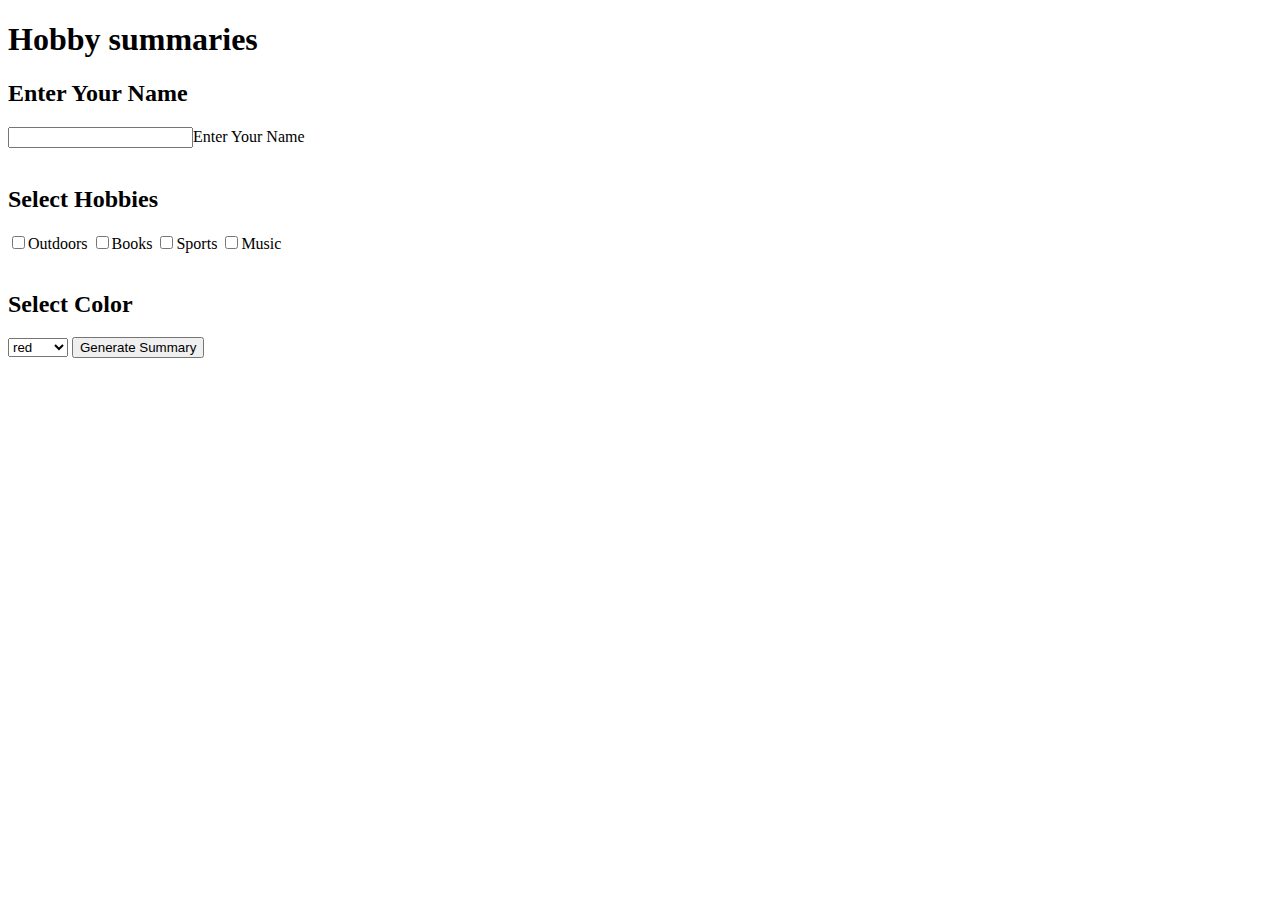
<file: HTML/week_eleven/index.html>
<!DOCTYPE html>
<html lang="en">
    <title>Text Input Example</title>

    <head>
        <h1>Hobby summaries</h1>
    </head>
    <body>
        <h2>Enter Your Name</h2>
        <input type="text" id="nameID">Enter Your Name
        <br><br>

        <h2>Select Hobbies</h2>
        <input type="checkbox" name="hobby" value="Outdoors">Outdoors
        <input type="checkbox" name="hobby" value="Books">Books
        <input type="checkbox" name="hobby" value="Sports">Sports
        <input type="checkbox" name="hobby" value="Music">Music
        <br><br>

        <h2>Select Color</h2>
        <select id="colorDropdown">
            <option value="red">red</option>
            <option value="green">purple</option>
            <option value="blue">blue</option>
            <option value="yellow">black</option>
        </select>
        <button onclick="generateSummary()">Generate Summary</button>


    
        <script>

            function generateSummary(){
                let inputname=document.getElementById("nameID")

                let report = document.getElementById("pid")
                if(report)
                report.remove()

                let hobbies = document.querySelectorAll('input[name="hobby"]:checked')
                let summ = ""
                hobbies.forEach(function(h){
                    summ += h.value + ","
                }
            )
            summ = summ.substr(0, summ.length-1 )
            let p=document.createElement("p")
            let colors = document.getElementById("colorDropdown")
            p.style.color = colors.value
            p.id="pid"
            if(inputname.value ==""){
                inputname.value = "Visitor"
            }
            p.innerHTML= "Hello, " + inputname.value + " Your hobbies are: " + summ
            
            document.body.appendChild(p)


        }
        
        </script>
    </body>
</html>
</file>
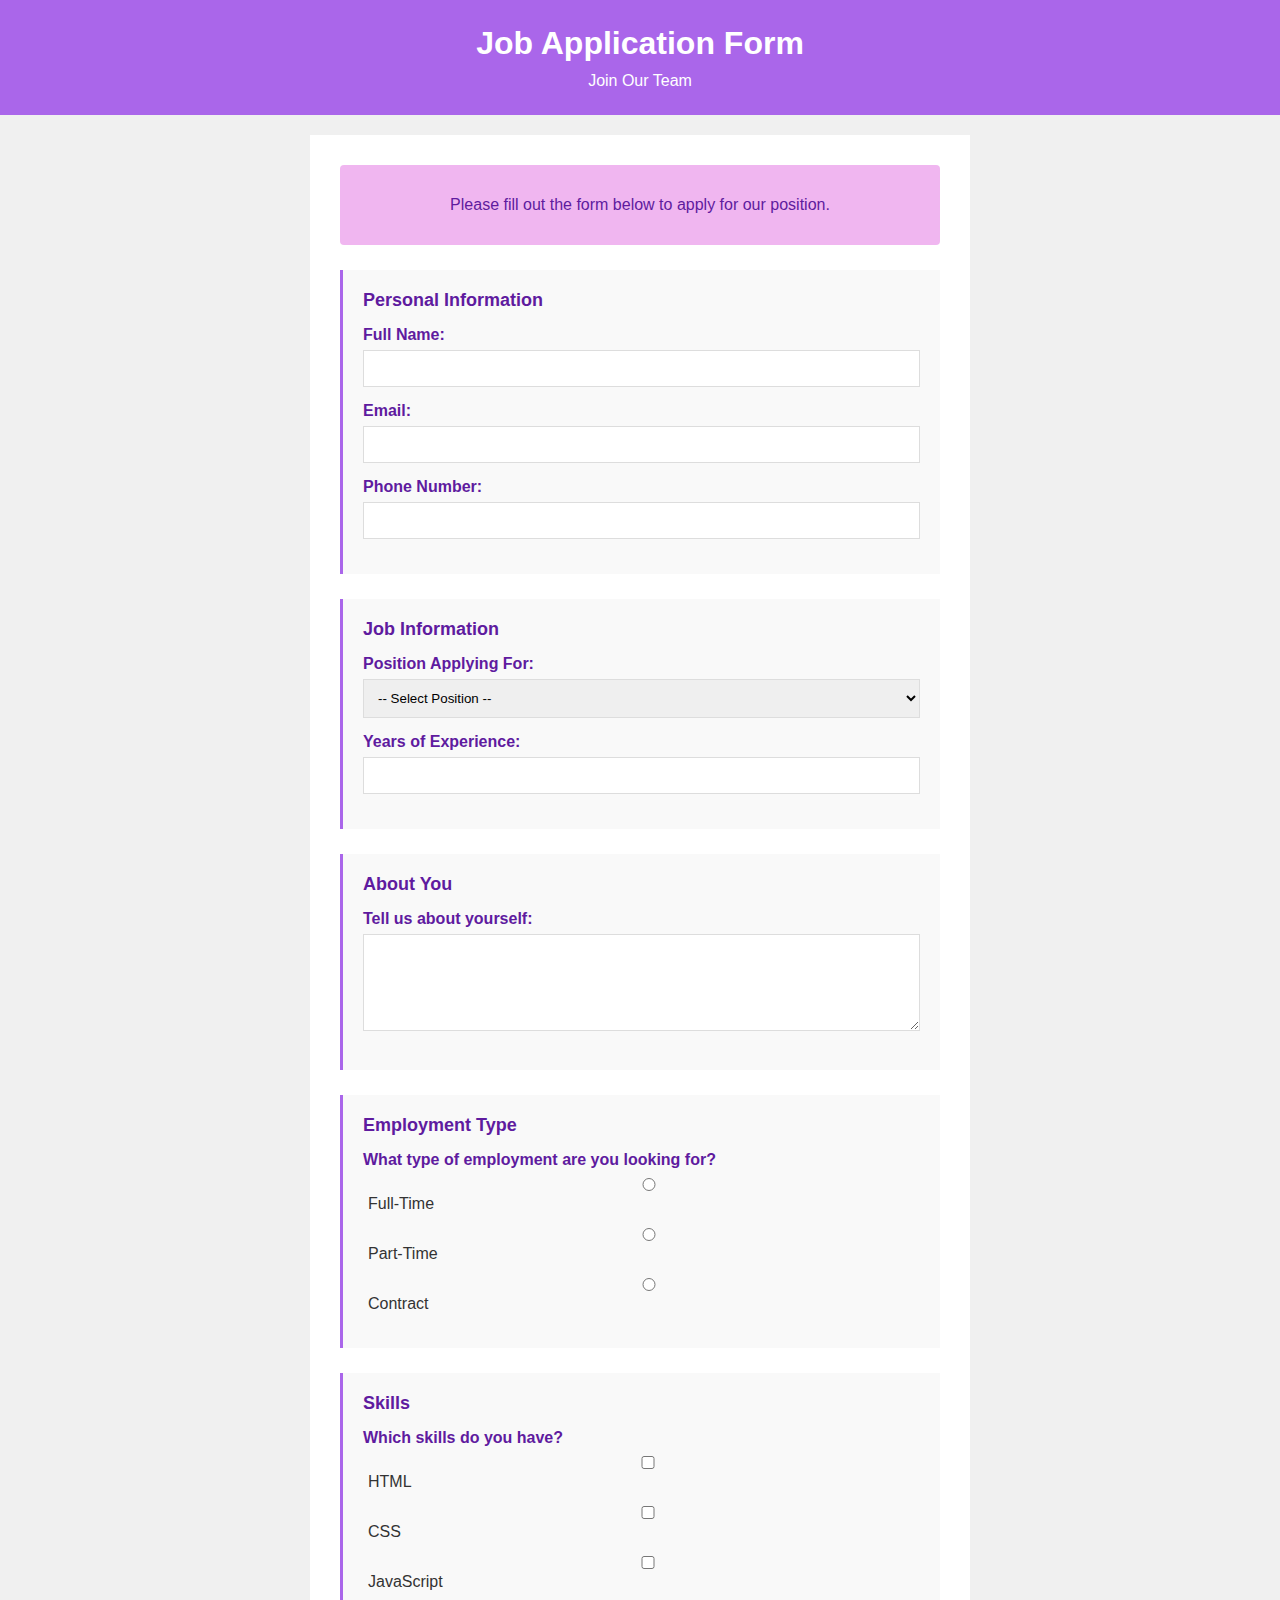
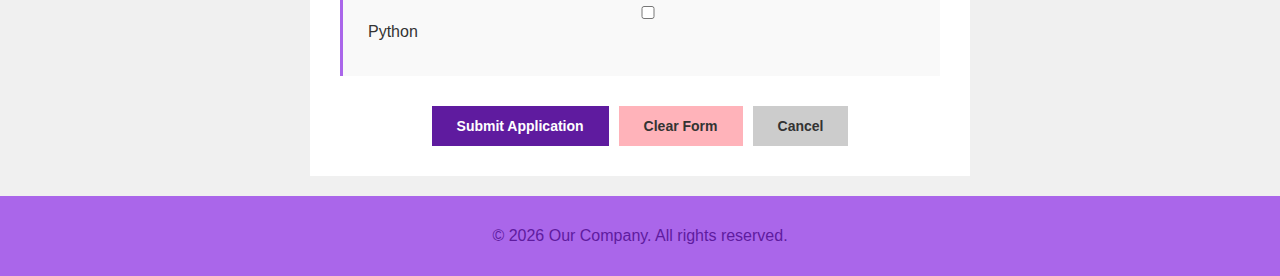
<file: HTML/week_four/index.html>
<!DOCTYPE html>
<html lang="en">
<head>
    <meta charset="UTF-8">
    <meta name="viewport" content="width=device-width, initial-scale=1.0">
    <title>Hiring Form</title>
    <link rel="stylesheet" href="style.css">
</head>
<body>
    <header>
        <h1>Job Application Form</h1>
        <p>Join Our Team</p>
    </header>

    <main>
        <section class="welcome">
            <p>Please fill out the form below to apply for our position.</p>
        </section>

        <div class="form-container">
            <form>
                <section class="form-section">
                    <h2>Personal Information</h2>
                    <div class="form-group">
                        <label for="fullname">Full Name:</label>
                        <input type="text" id="fullname" name="fullname" required>
                    </div>

                    <div class="form-group">
                        <label for="email">Email:</label>
                        <input type="email" id="email" name="email" required>
                    </div>

                    <div class="form-group">
                        <label for="phone">Phone Number:</label>
                        <input type="text" id="phone" name="phone" required>
                    </div>
                </section>

                <section class="form-section">
                    <h2>Job Information</h2>
                    <div class="form-group">
                        <label for="position">Position Applying For:</label>
                        <select id="position" name="position" required>
                            <option value="">-- Select Position --</option>
                            <option value="engineer">Software Engineer</option>
                            <option value="designer">Web Designer</option>
                            <option value="manager">Project Manager</option>
                        </select>
                    </div>

                    <div class="form-group">
                        <label for="experience">Years of Experience:</label>
                        <input type="text" id="experience" name="experience">
                    </div>
                </section>

                <section class="form-section">
                    <h2>About You</h2>
                    <div class="form-group">
                        <label for="message">Tell us about yourself:</label>
                        <textarea id="message" name="message" rows="5" cols="40"></textarea>
                    </div>
                </section>

                <section class="form-section">
                    <h2>Employment Type</h2>
                    <div class="form-group">
                        <label>What type of employment are you looking for?</label>
                        <div class="radio-group">
                            <input type="radio" id="fulltime" name="employment" value="fulltime">
                            <label for="fulltime">Full-Time</label>
                        </div>
                        <div class="radio-group">
                            <input type="radio" id="parttime" name="employment" value="parttime">
                            <label for="parttime">Part-Time</label>
                        </div>
                        <div class="radio-group">
                            <input type="radio" id="contract" name="employment" value="contract">
                            <label for="contract">Contract</label>
                        </div>
                    </div>
                </section>

                <section class="form-section">
                    <h2>Skills</h2>
                    <div class="form-group">
                        <label>Which skills do you have?</label>
                        <div class="checkbox-group">
                            <input type="checkbox" id="html" name="skills" value="html">
                            <label for="html">HTML</label>
                        </div>
                        <div class="checkbox-group">
                            <input type="checkbox" id="css" name="skills" value="css">
                            <label for="css">CSS</label>
                        </div>
                        <div class="checkbox-group">
                            <input type="checkbox" id="javascript" name="skills" value="javascript">
                            <label for="javascript">JavaScript</label>
                        </div>
                        <div class="checkbox-group">
                            <input type="checkbox" id="python" name="skills" value="python">
                            <label for="python">Python</label>
                        </div>
                    </div>
                </section>

                <div class="button-group">
                    <button type="submit" class="btn btn-submit">Submit Application</button>
                    <button type="reset" class="btn btn-reset">Clear Form</button>
                    <button type="button" class="btn btn-cancel">Cancel</button>
                </div>
            </form>
        </div>
    </main>

    <footer>
        <p>&copy; 2026 Our Company. All rights reserved.</p>
    </footer>

<script src="script.js">
    
</script>

</body>
</html>
</file>
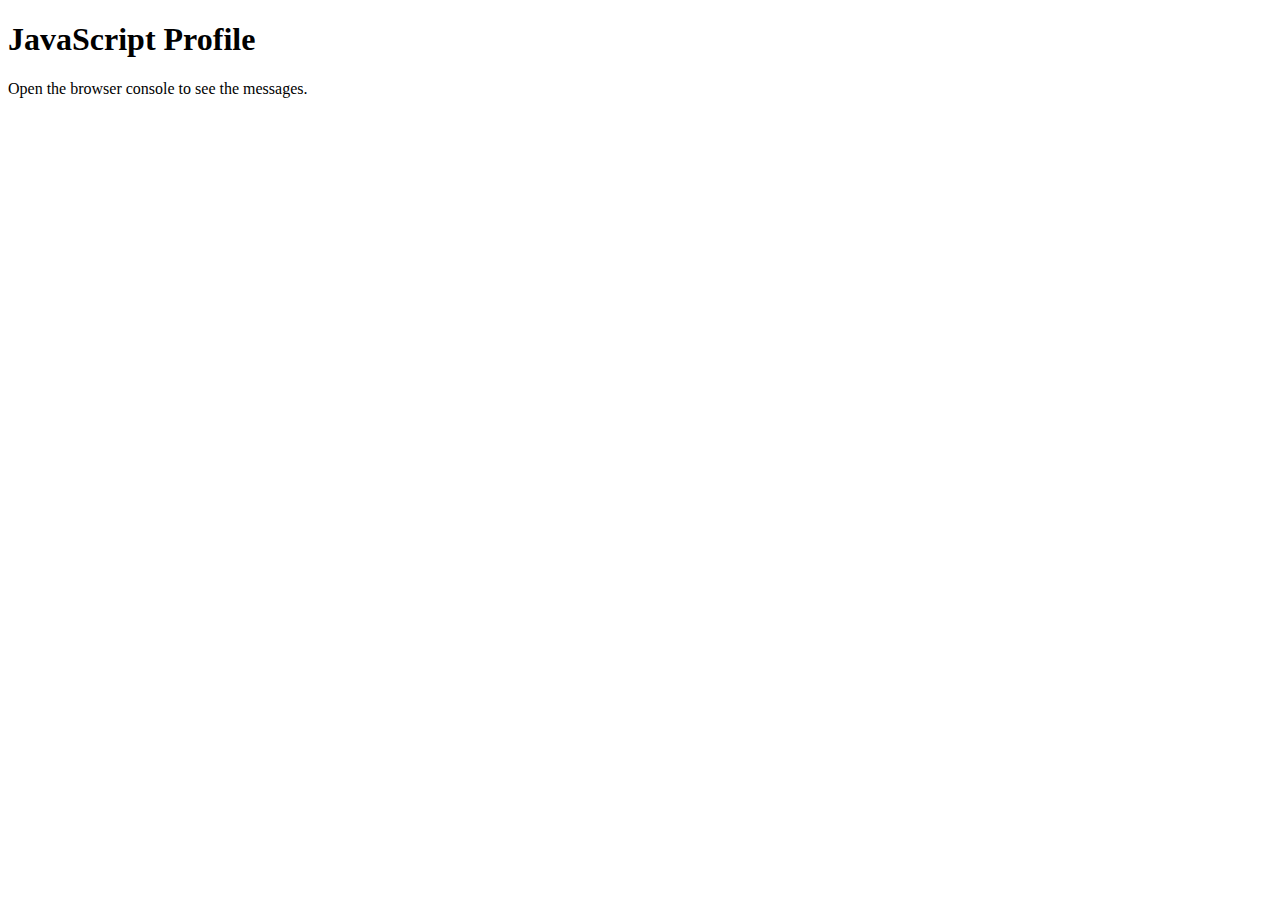
<file: HTML/week_seven/index.html>
<!DOCTYPE html>
<html>
<head>
		<meta charset="utf-8">
		<title>JavaScript Profile</title>
	</head>
	<body>
		<h1>JavaScript Profile</h1>
		<p>Open the browser console to see the messages.</p>

		<script src="script.js"></script>
	</body>
</html>
</file>
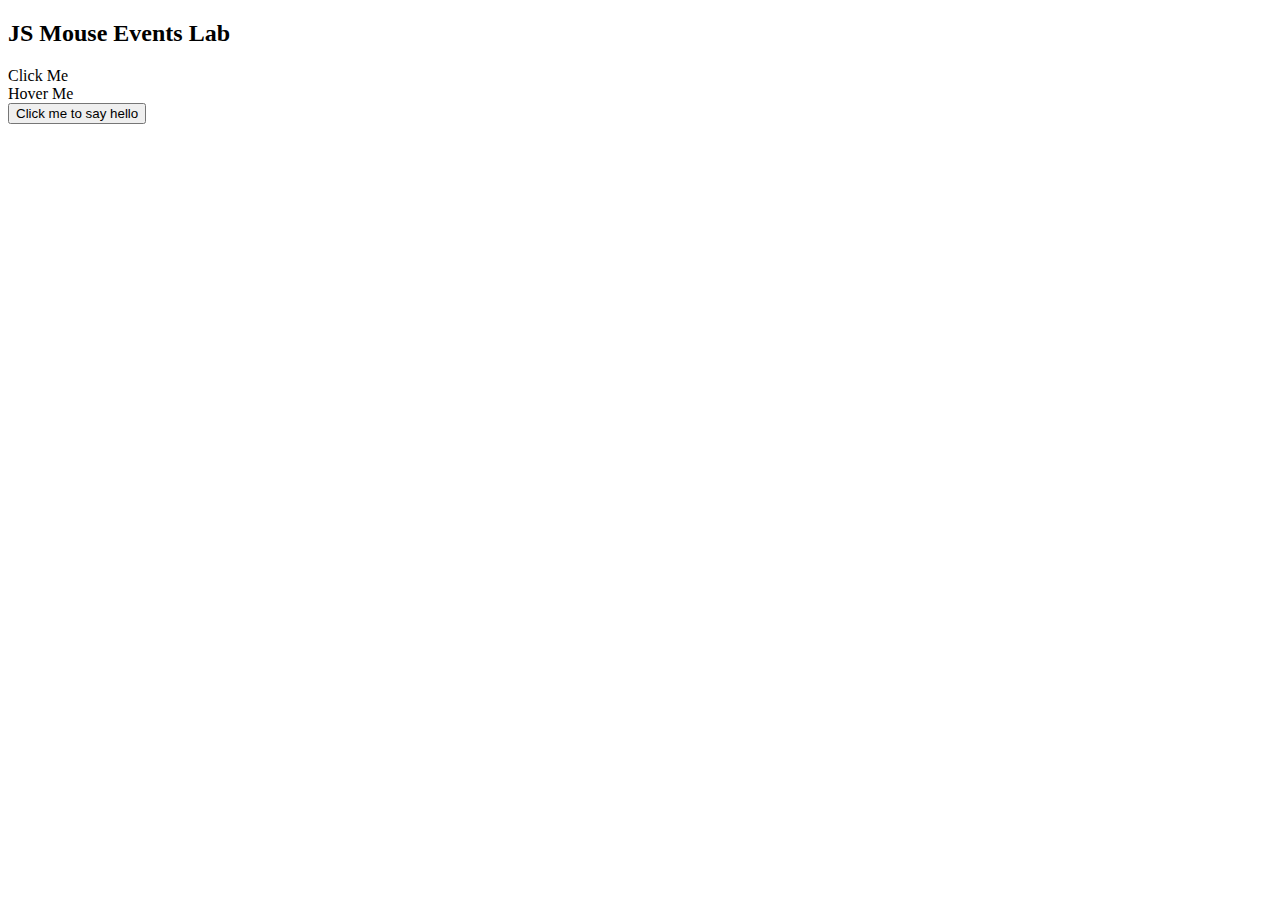
<file: HTML/week_twelve/index.html>
<!DOCTYPE html>
<html>
    <head>
        <title>Mouse Events</title>
        <style>
            .box {
                width: 200px;
            }
        </style>
    </head>
    <body>
        
        <h2>
            JS Mouse Events Lab
        </h2>

        <div id="box1" class="box">Click Me</div>
        <div id="box2" class="box">Hover Me</div>
        <button onclick="alert('Hello There')">Click me to say hello</button>
    
        <script>
                document.getElementsByClassName("box")
        </script>
    
    </body>
</html>
</file>
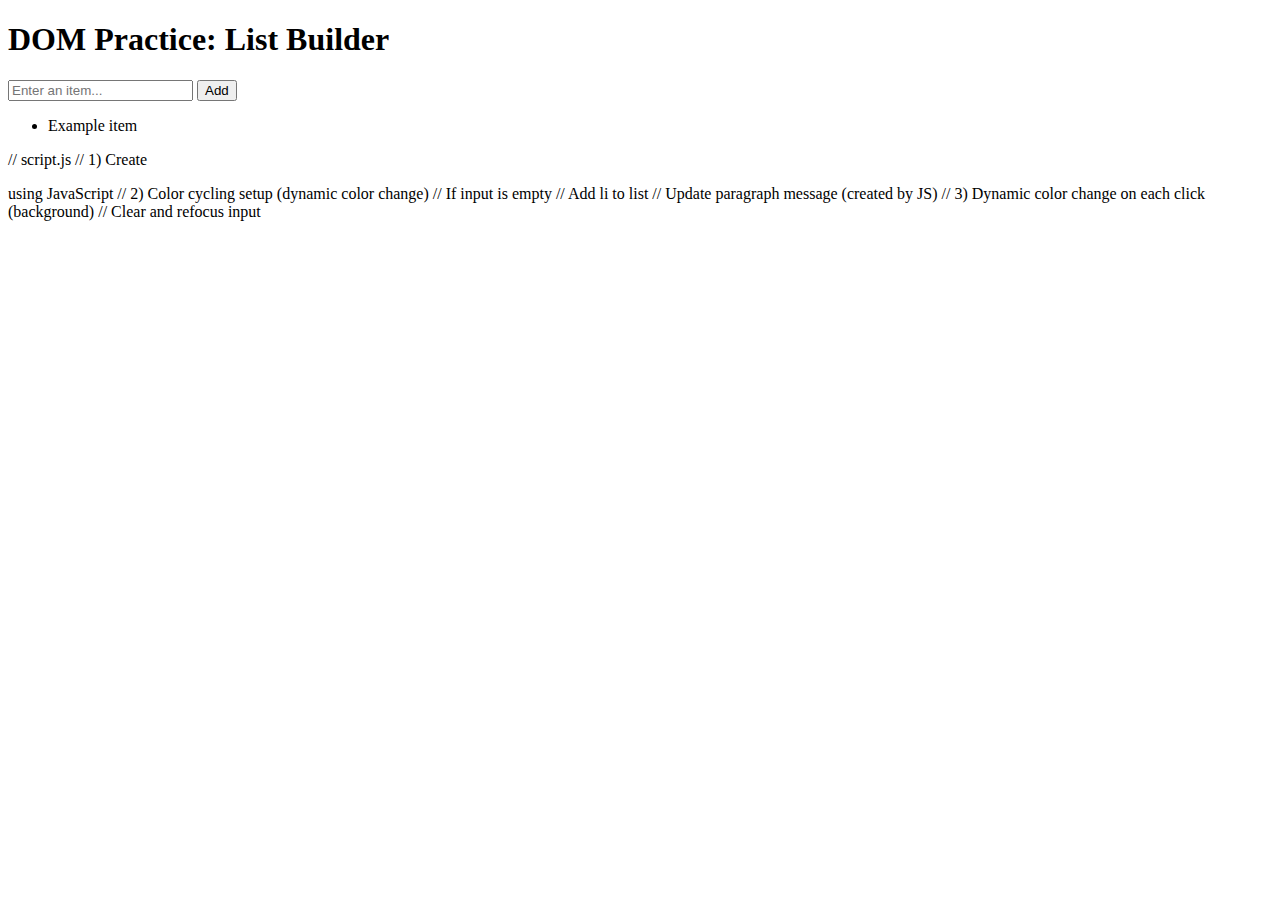
<file: in-class-activities/dom-lab/index.html>
<!-- sample code -->
<!doctype html>
<html lang="en">
<head>
  <meta charset="utf-8" />
  <meta name="viewport" content="width=device-width, initial-scale=1" />
  <title>DOM Lab: List + Color + JS Paragraph</title>
  <script defer src="script.js"></script>
</head>
<body>
  <h1>DOM Practice: List Builder</h1>

  <div id="app">
    <input id="itemInput" type="text" placeholder="Enter an item..." />
    <button id="addBtn" type="button" onclick="addItem()">Add</button>

    <!-- IMPORTANT: No <p> here. Must be created in JS. -->

    <ul id="itemList">
      <li>Example item</li>
    </ul>
  </div>
</body>
</html>

// script.js
// 1) Create <p> using JavaScript
// 2) Color cycling setup (dynamic color change)

  // If input is empty
   // Add li to list


  // Update paragraph message (created by JS)
  

  // 3) Dynamic color change on each click (background)
 

  // Clear and refocus input
</file>
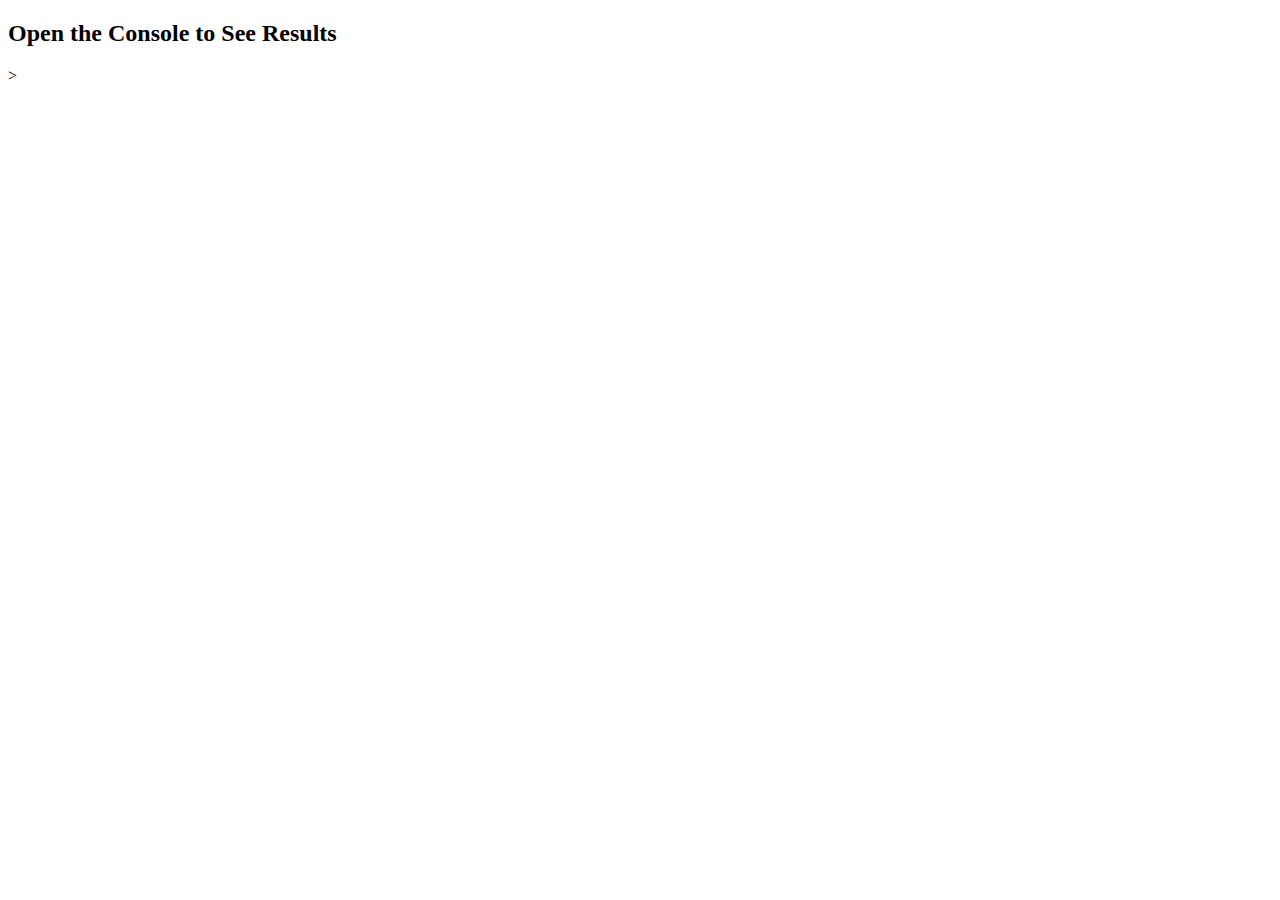
<file: in-class-activities/week_seven_ICA/index.html>
<!DOCTYPE html>
<html>
<head>
    <title>Find vs Filter Lab</title>
</head>
<body>

<h2>Open the Console to See Results</h2>>

<script>

let students = [
    { name: "Alice", grade: 85 },
    { name: "Bob", grade: 92 },
    { name: "Carlos", grade: 78 },
    { name: "Diana", grade: 92 },
    { name: "Ethan", grade: 88 },
    { name: "Dylan", grade: 77}
];

// ===============================
// TODO 1 (5 pts)
// Use find() to get the FIRST student with grade 92.
// Log the result to the console. ;
console.log(students.find(student => student.grade === 92))

// ===============================
// TODO 2 (5 pts)
// Use filter() to get ALL students with grade 92.
// Log the result to the console. ;
console.log(students.filter(student => student.grade === 92))

// ===============================
// TODO 3 (5 pts)
// Use find() to get the FIRST student with grade below 80.
// Log the result to the console.
console.log(students.find(student => student.grade < 80))

// ===============================
// TODO 4 (5 pts)
// Use filter() to get ALL students with grades above 85.
// Log the result to the console.

console.log(students.filter(student => student.grade > 85))

// ===============================
// TODO 5 (5 pts)
// Create a new variable that stores all students whose names start with "D".
// Use filter() and log the result.
let nameSWD = students.filter(student => student.name[0] === 'D')
console.log(nameSWD)


</script>

</body>
</html>
</file>
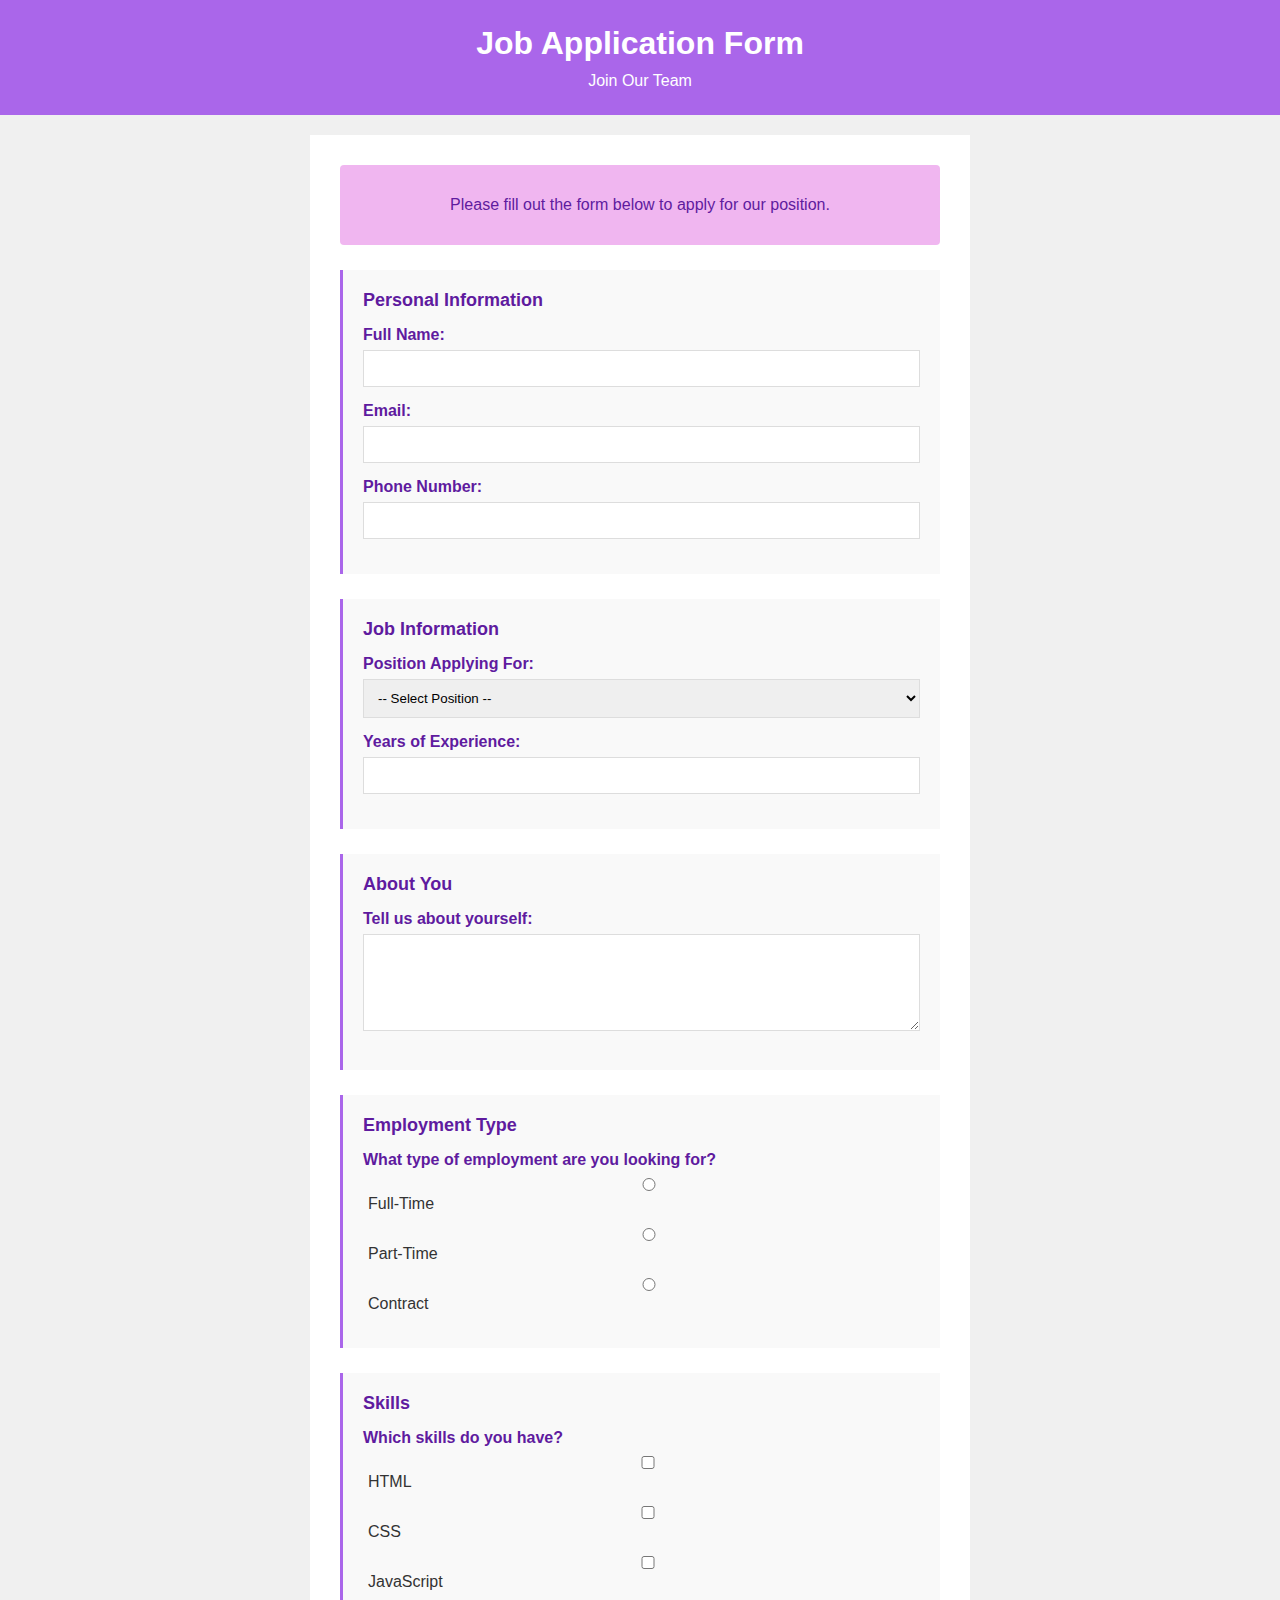
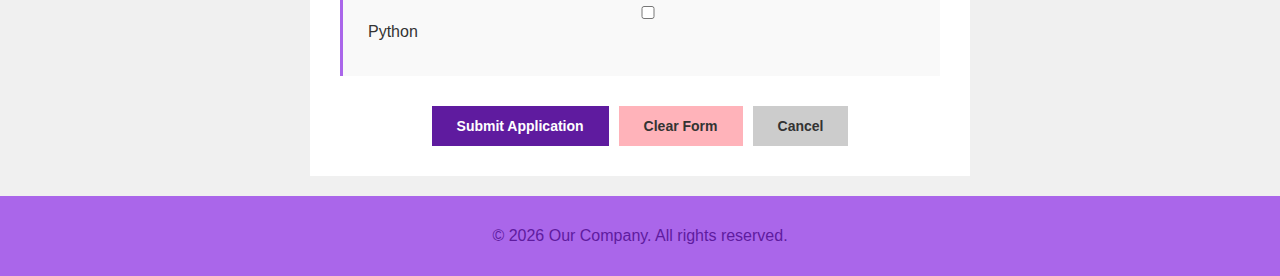
<file: in-class-activities/week_three_ICA/index.html>
<!DOCTYPE html>
<html lang="en">
<head>
    <meta charset="UTF-8">
    <meta name="viewport" content="width=device-width, initial-scale=1.0">
    <title>Hiring Form</title>
    <link rel="stylesheet" href="style.css">
</head>
<body>
    <header>
        <h1>Job Application Form</h1>
        <p>Join Our Team</p>
    </header>

    <main>
        <section class="welcome">
            <p>Please fill out the form below to apply for our position.</p>
        </section>

        <div class="form-container">
            <form>
                <section class="form-section">
                    <h2>Personal Information</h2>
                    <div class="form-group">
                        <label for="fullname">Full Name:</label>
                        <input type="text" id="fullname" name="fullname" required>
                    </div>

                    <div class="form-group">
                        <label for="email">Email:</label>
                        <input type="email" id="email" name="email" required>
                    </div>

                    <div class="form-group">
                        <label for="phone">Phone Number:</label>
                        <input type="text" id="phone" name="phone" required>
                    </div>
                </section>

                <section class="form-section">
                    <h2>Job Information</h2>
                    <div class="form-group">
                        <label for="position">Position Applying For:</label>
                        <select id="position" name="position" required>
                            <option value="">-- Select Position --</option>
                            <option value="engineer">Software Engineer</option>
                            <option value="designer">Web Designer</option>
                            <option value="manager">Project Manager</option>
                        </select>
                    </div>

                    <div class="form-group">
                        <label for="experience">Years of Experience:</label>
                        <input type="text" id="experience" name="experience">
                    </div>
                </section>

                <section class="form-section">
                    <h2>About You</h2>
                    <div class="form-group">
                        <label for="message">Tell us about yourself:</label>
                        <textarea id="message" name="message" rows="5" cols="40"></textarea>
                    </div>
                </section>

                <section class="form-section">
                    <h2>Employment Type</h2>
                    <div class="form-group">
                        <label>What type of employment are you looking for?</label>
                        <div class="radio-group">
                            <input type="radio" id="fulltime" name="employment" value="fulltime">
                            <label for="fulltime">Full-Time</label>
                        </div>
                        <div class="radio-group">
                            <input type="radio" id="parttime" name="employment" value="parttime">
                            <label for="parttime">Part-Time</label>
                        </div>
                        <div class="radio-group">
                            <input type="radio" id="contract" name="employment" value="contract">
                            <label for="contract">Contract</label>
                        </div>
                    </div>
                </section>

                <section class="form-section">
                    <h2>Skills</h2>
                    <div class="form-group">
                        <label>Which skills do you have?</label>
                        <div class="checkbox-group">
                            <input type="checkbox" id="html" name="skills" value="html">
                            <label for="html">HTML</label>
                        </div>
                        <div class="checkbox-group">
                            <input type="checkbox" id="css" name="skills" value="css">
                            <label for="css">CSS</label>
                        </div>
                        <div class="checkbox-group">
                            <input type="checkbox" id="javascript" name="skills" value="javascript">
                            <label for="javascript">JavaScript</label>
                        </div>
                        <div class="checkbox-group">
                            <input type="checkbox" id="python" name="skills" value="python">
                            <label for="python">Python</label>
                        </div>
                    </div>
                </section>

                <div class="button-group">
                    <button type="submit" class="btn btn-submit">Submit Application</button>
                    <button type="reset" class="btn btn-reset">Clear Form</button>
                    <button type="button" class="btn btn-cancel">Cancel</button>
                </div>
            </form>
        </div>
    </main>

    <footer>
        <p>&copy; 2026 Our Company. All rights reserved.</p>
    </footer>
</body>
</html>
</file>
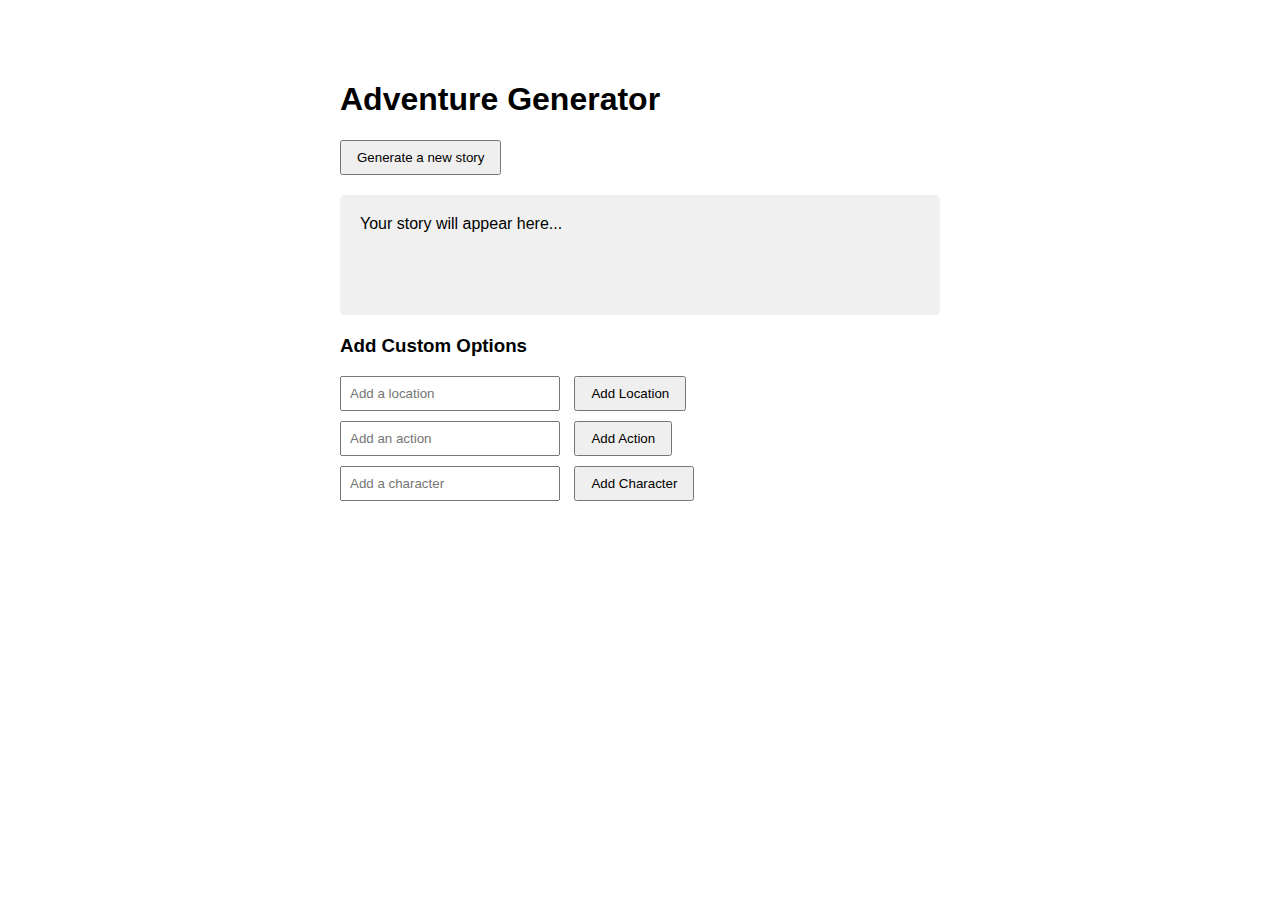
<file: HTML/Modules/AdventureGenerator/index.html>
<!DOCTYPE html>
<html>
    <head>
        <title>Adventure Generator</title>
        <style>
            body { font-family: Arial; max-width: 600px; margin: 40px auto; padding: 20px; }
            #story { background: #f0f0f0; padding: 20px; margin: 20px 0; border-radius: 5px; min-height: 80px; }
            .section { margin: 20px 0; }
            input { padding: 8px; margin-right: 10px; width: 200px; }
            button { padding: 8px 15px; cursor: pointer; }
        </style>
    </head>
    <body>
        <h1>Adventure Generator</h1>
        
        <div class="section">
            <button onclick="generateAdventure()">Generate a new story</button>
        </div>

        <div id="story">Your story will appear here...</div>

        <div class="section">
            <h3>Add Custom Options</h3>
            <div>
                <input type="text" id="locationInput" placeholder="Add a location">
                <button onclick="addAdventureOption(1, document.getElementById('locationInput').value)">Add Location</button>
            </div>
            <div style="margin-top: 10px;">
                <input type="text" id="actionInput" placeholder="Add an action">
                <button onclick="addAdventureOption(2, document.getElementById('actionInput').value)">Add Action</button>
            </div>
            <div style="margin-top: 10px;">
                <input type="text" id="characterInput" placeholder="Add a character">
                <button onclick="addAdventureOption(3, document.getElementById('characterInput').value)">Add Character</button>
            </div>
        </div>
    </body>

    <script src="script.js">
        console.log(generateAdventure())
        console.log(generateAdventure())
        console.log(generateAdventure())
    </script>
</html>
</file>
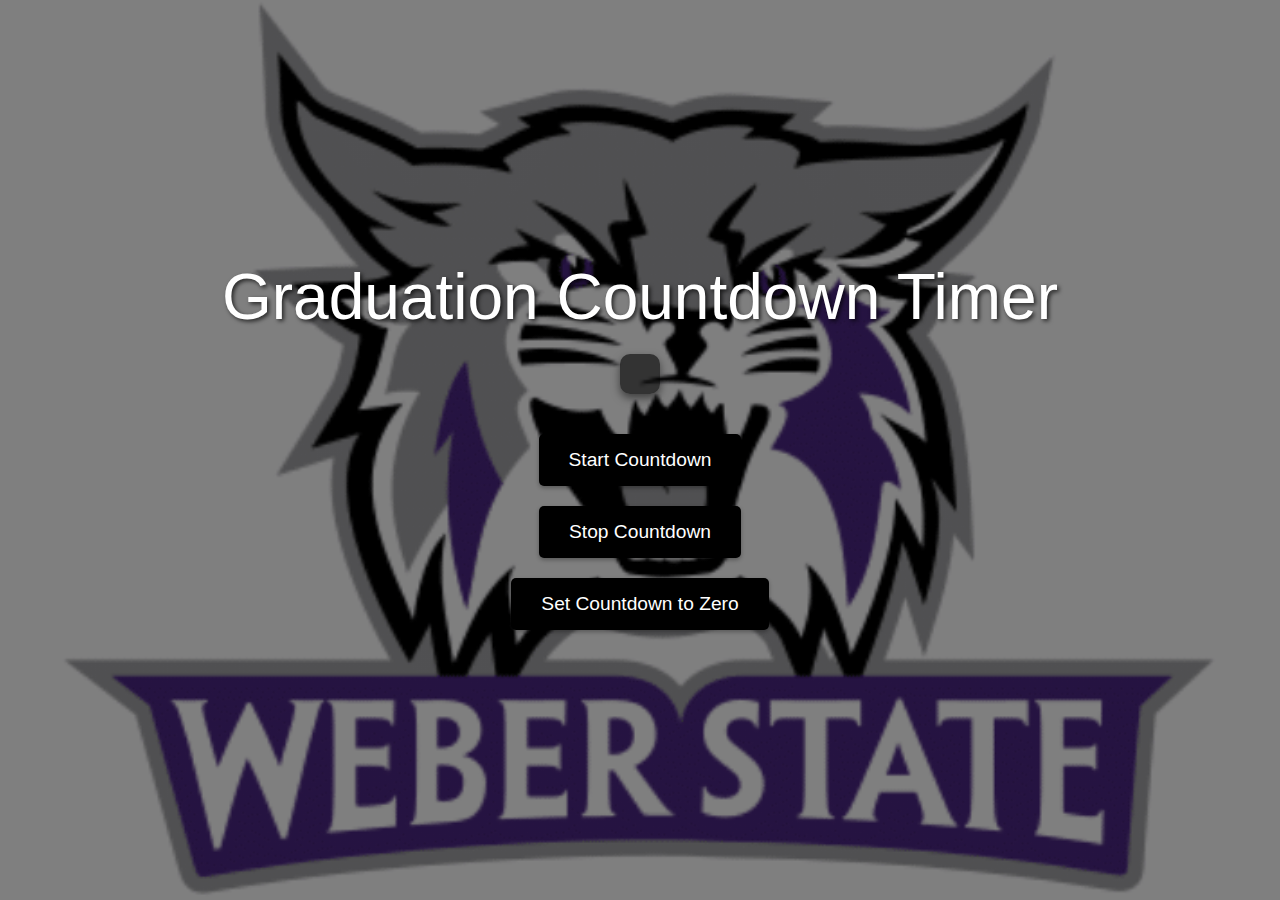
<file: HTML/Modules/GraduationCountdown/index.html>
<!DOCTYPE html>
<html>
<head>
    <title>Graduation Countdown</title>
    <link rel="stylesheet" type="text/css" href="style.css">
</head>
<body>
    <div class="container">
        <div id="countdown"></div>
        <div id="celebration-message"></div>
    </div>

    <script src="script.js"></script>
</html>
</file>
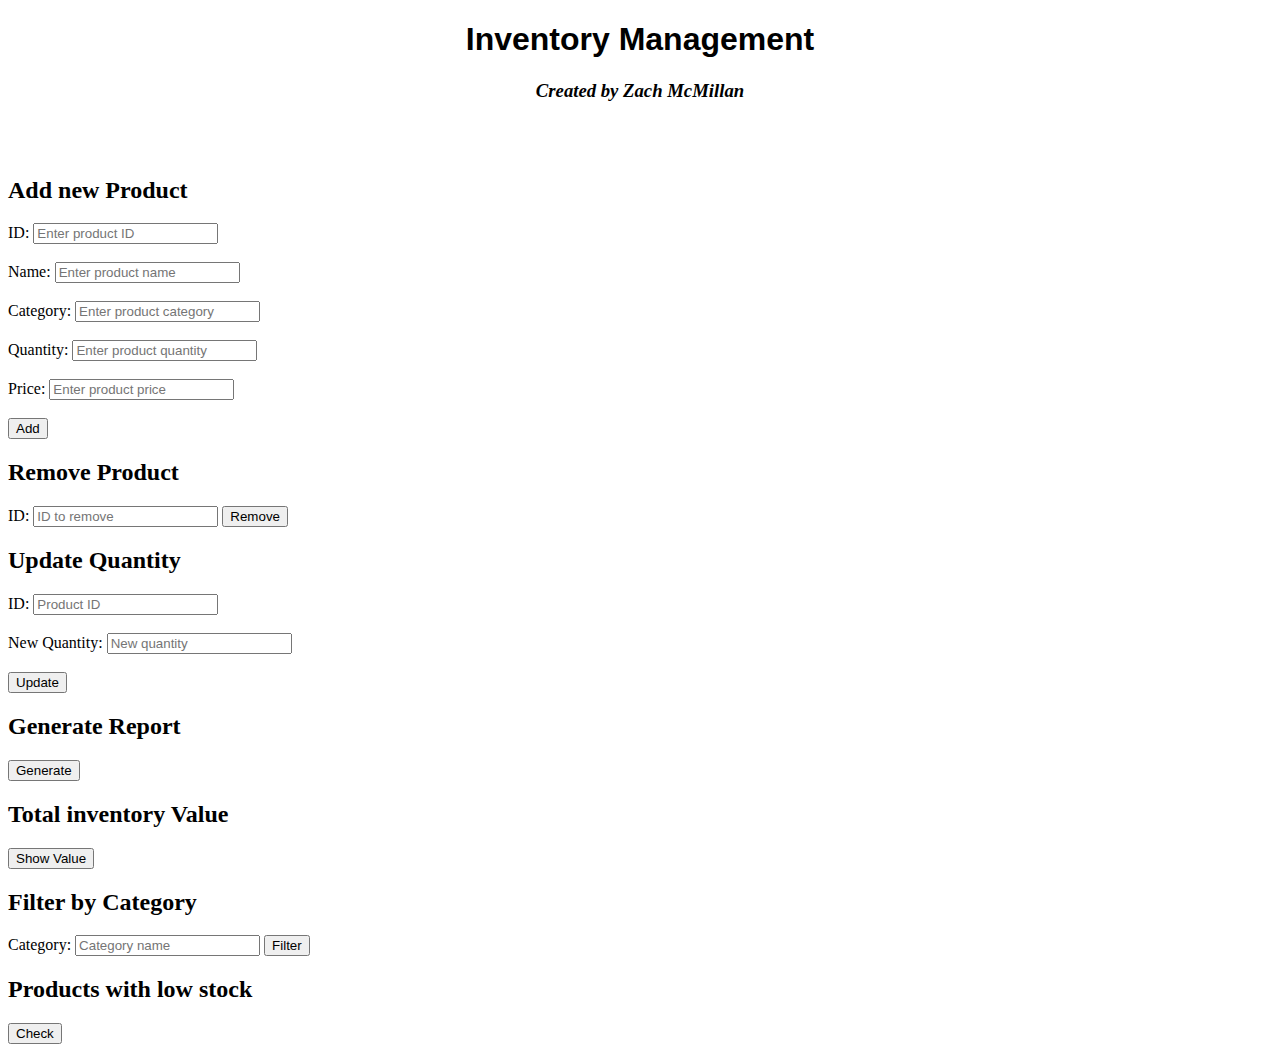
<file: HTML/Modules/InventoryManagement/index.html>
<!DOCTYPE html>
<html>
    <head>
        <title>Inventory Management</title>
    </head>
    <h1 style="font: size 20px;text-align: center; font-family: 'Segoe UI', Tahoma, Geneva, Verdana, sans-serif;">Inventory Management</h1>
    <h3 style="text-align: center;"><i>Created by Zach McMillan</i></h3>
    <br><br>
    <body>
        <div class="addProduct">
            <h2>Add new Product</h2>
            <label>ID: <input type="number" id="add-id" placeholder="Enter product ID"></label><br><br>
            <label>Name: <input type="text" id="add-name" placeholder="Enter product name"></label><br><br>
            <label>Category: <input type="text" id="add-category" placeholder="Enter product category"></label><br><br>
            <label>Quantity: <input type="number" id="add-quantity" placeholder="Enter product quantity"></label><br><br>
            <label>Price: <input type="number" step="0.01" id="add-price" placeholder="Enter product price"></label><br><br>
            <button id="add-btn" onclick="addProduct()">Add</button>
        </div>
        <div class="removeProduct">
            <h2>Remove Product</h2>
            <label>ID: <input type="number" id="remove-id" placeholder="ID to remove"></label>
            <button id="remove-btn" onclick="removeProduct()">Remove</button>
        </div>
        <div class="updateQuantity">
            <h2>Update Quantity</h2>
            <label>ID: <input type="number" id="update-id" placeholder="Product ID"></label><br><br>
            <label>New Quantity: <input type="number" id="new-quantity" placeholder="New quantity"></label><br><br>
            <button id="update-btn" onclick="updateQuantity()">Update</button>
        </div>
        <div class="generateReport">
            <h2>Generate Report</h2>
            <button id="report-btn" onclick="generateReport()">Generate</button>
            <table>
                <!--table for report content here-->
            </table>
        </div>
        <div class="totalValue">
            <h2>Total inventory Value</h2>
            <button id="value-btn" onclick="calculateTotalInventoryValue()">Show Value</button>
        </div>
        <div class="filterByCategory">
            <h2>Filter by Category</h2>
            <label>Category: <input type="text" id="filter-category" placeholder="Category name"></label>
            <button id="filter-btn" onclick="filterByCategory()">Filter</button>
        </div>
        <div class="lowStock">
            <h2>Products with low stock</h2>
            <button id="lowstock-btn" onclick="lowStockAlert()">Check</button>
        </div>
        <script src="script.js"></script>
    </body>
</html>
</file>
<file: HTML/week_four/style.css>
body {
    font-family: Arial, sans-serif;
    background-color: #f0f0f0;
    margin: 0;
    padding: 0;
}

header {
    text-align: center;
    background-color: rgb(170, 102, 234);
    color: white;
    padding: 25px 20px;
    margin-bottom: 20px;
}

header h1 {
    margin: 0 0 10px 0;
}

header p {
    margin: 0;
    font-size: 16px;
}

main {
    background-color: white;
    margin: 20px auto;
    max-width: 600px;
    padding: 30px;
}

.welcome {
    text-align: center;
    padding: 15px;
    background-color: rgb(240, 182, 240);
    color: rgb(95, 27, 159);
    margin-bottom: 25px;
    border-radius: 4px;
}

.form-section {
    margin-bottom: 25px;
    padding: 20px;
    background-color: #f9f9f9;
    border-left: 3px solid rgb(170, 102, 234);
}

.form-section h2 {
    color: rgb(95, 27, 159);
    margin: 0 0 15px 0;
    font-size: 18px;
}

.form-group {
    margin-bottom: 15px;
}

.form-group label {
    display: block;
    color: rgb(95, 27, 159);
    font-weight: bold;
    margin-bottom: 6px;
}

.form-group input,
.form-group select,
.form-group textarea {
    width: 100%;
    padding: 10px;
    border: 1px solid #ddd;
    box-sizing: border-box;
}

.radio-group,
.checkbox-group {
    margin-bottom: 12px;
    padding-left: 5px;
}

.radio-group input,
.checkbox-group input {
    margin-right: 8px;
}

.radio-group label,
.checkbox-group label {
    display: inline;
    font-weight: normal;
    color: #333;
}

.button-group {
    display: flex;
    gap: 10px;
    margin-top: 30px;
    justify-content: center;
}

.btn {
    padding: 12px 25px;
    font-size: 14px;
    border: none;
    cursor: pointer;
    font-weight: bold;
}

.btn-submit {
    background-color: rgb(95, 27, 159);
    color: white;
}

.btn-reset {
    background-color: #ffb3ba;
    color: #333;
}

.btn-cancel {
    background-color: #ccc;
    color: #333;
}

footer {
    text-align: center;
    background-color: rgb(170, 102, 234);
    color: rgb(95, 27, 159);
    padding: 15px;
    margin-top: 20px;
}
</file>
<file: in-class-activities/week_three_ICA/style.css>
body {
    font-family: Arial, sans-serif;
    background-color: #f0f0f0;
    margin: 0;
    padding: 0;
}

header {
    text-align: center;
    background-color: rgb(170, 102, 234);
    color: white;
    padding: 25px 20px;
    margin-bottom: 20px;
}

header h1 {
    margin: 0 0 10px 0;
}

header p {
    margin: 0;
    font-size: 16px;
}

main {
    background-color: white;
    margin: 20px auto;
    max-width: 600px;
    padding: 30px;
}

.welcome {
    text-align: center;
    padding: 15px;
    background-color: rgb(240, 182, 240);
    color: rgb(95, 27, 159);
    margin-bottom: 25px;
    border-radius: 4px;
}

.form-section {
    margin-bottom: 25px;
    padding: 20px;
    background-color: #f9f9f9;
    border-left: 3px solid rgb(170, 102, 234);
}

.form-section h2 {
    color: rgb(95, 27, 159);
    margin: 0 0 15px 0;
    font-size: 18px;
}

.form-group {
    margin-bottom: 15px;
}

.form-group label {
    display: block;
    color: rgb(95, 27, 159);
    font-weight: bold;
    margin-bottom: 6px;
}

.form-group input,
.form-group select,
.form-group textarea {
    width: 100%;
    padding: 10px;
    border: 1px solid #ddd;
    box-sizing: border-box;
}

.radio-group,
.checkbox-group {
    margin-bottom: 12px;
    padding-left: 5px;
}

.radio-group input,
.checkbox-group input {
    margin-right: 8px;
}

.radio-group label,
.checkbox-group label {
    display: inline;
    font-weight: normal;
    color: #333;
}

.button-group {
    display: flex;
    gap: 10px;
    margin-top: 30px;
    justify-content: center;
}

.btn {
    padding: 12px 25px;
    font-size: 14px;
    border: none;
    cursor: pointer;
    font-weight: bold;
}

.btn-submit {
    background-color: rgb(95, 27, 159);
    color: white;
}

.btn-reset {
    background-color: #ffb3ba;
    color: #333;
}

.btn-cancel {
    background-color: #ccc;
    color: #333;
}

footer {
    text-align: center;
    background-color: rgb(170, 102, 234);
    color: rgb(95, 27, 159);
    padding: 15px;
    margin-top: 20px;
}
</file>
<file: HTML/Modules/GraduationCountdown/style.css>
* {
    padding: 0;
    margin: 0;
    box-sizing: border-box;
    font-family: 'Franklin Gothic Medium', 'Arial Narrow', Arial, sans-serif;
    color: white;
}

html {
    height: 100%;
}

body {
    height: 100%;
    background-image: linear-gradient(rgba(0, 0, 0, 0.5), 
    rgba(0, 0, 0, 0.5)), url(module1_background_image.png);
    background-size: cover;
    background-position: center;
    background-attachment: fixed;
    display: flex;
    flex-direction: column;
}

.container {
    display: flex;
    flex-direction: column;
    align-items: center;
    flex: 1;
}

header {
    text-align: center;
}

#countdown {
    display: flex;
    flex: 1;
    flex-direction: column;
    align-items: center;
    justify-content: center;
    color: white;
    text-align: center;
    padding: 20px;
}

h1 {
    font-size: 4rem;
    font-weight: 500;
    margin-bottom: 20px;
    text-shadow: 2px 2px 4px rgba(0, 0, 0, 0.7);
}

#countdown-display {
    font-size: 3rem;
    font-weight: bold;
    margin-bottom: 30px;
    background: rgba(0, 0, 0, 0.6);
    padding: 20px;
    border-radius: 10px;
    box-shadow: 0 4px 8px rgba(0, 0, 0, 0.5);
    align-self: center;
}

button {
    background-color: #000000;
    color: white;
    border: none;
    padding: 15px 30px;
    font-size: 1.2rem;
    margin: 10px;
    border-radius: 5px;
    cursor: pointer;
    transition: background-color 0.3s, transform 0.2s;
    box-shadow: 0 2px 4px rgba(0, 0, 0, 0.3);
}

button:hover {
    background-color: #000000;
    transform: translateY(-2px);
}

button:active {
    transform: translateY(0);
}

#celebration-message {
    display: flex;
    font-size: 2rem;
    font-weight: bold;
    margin-top: 30px;
    background: rgba(0, 0, 0, 0.6);
    color: white;
    padding: 20px;
    border-radius: 10px;
    box-shadow: 0 4px 8px rgba(0, 0, 0, 0.5);
    max-width: 600px;
    align-self: center;
    align-content:  center;
}

.time{
    text-align: center;;
}

.time h2{
    font-size: 5rem;
    font-weight: 100;


}

footer {
    text-align: center;
    padding: 40px 20px;
    margin-top: auto;
}
</file>
